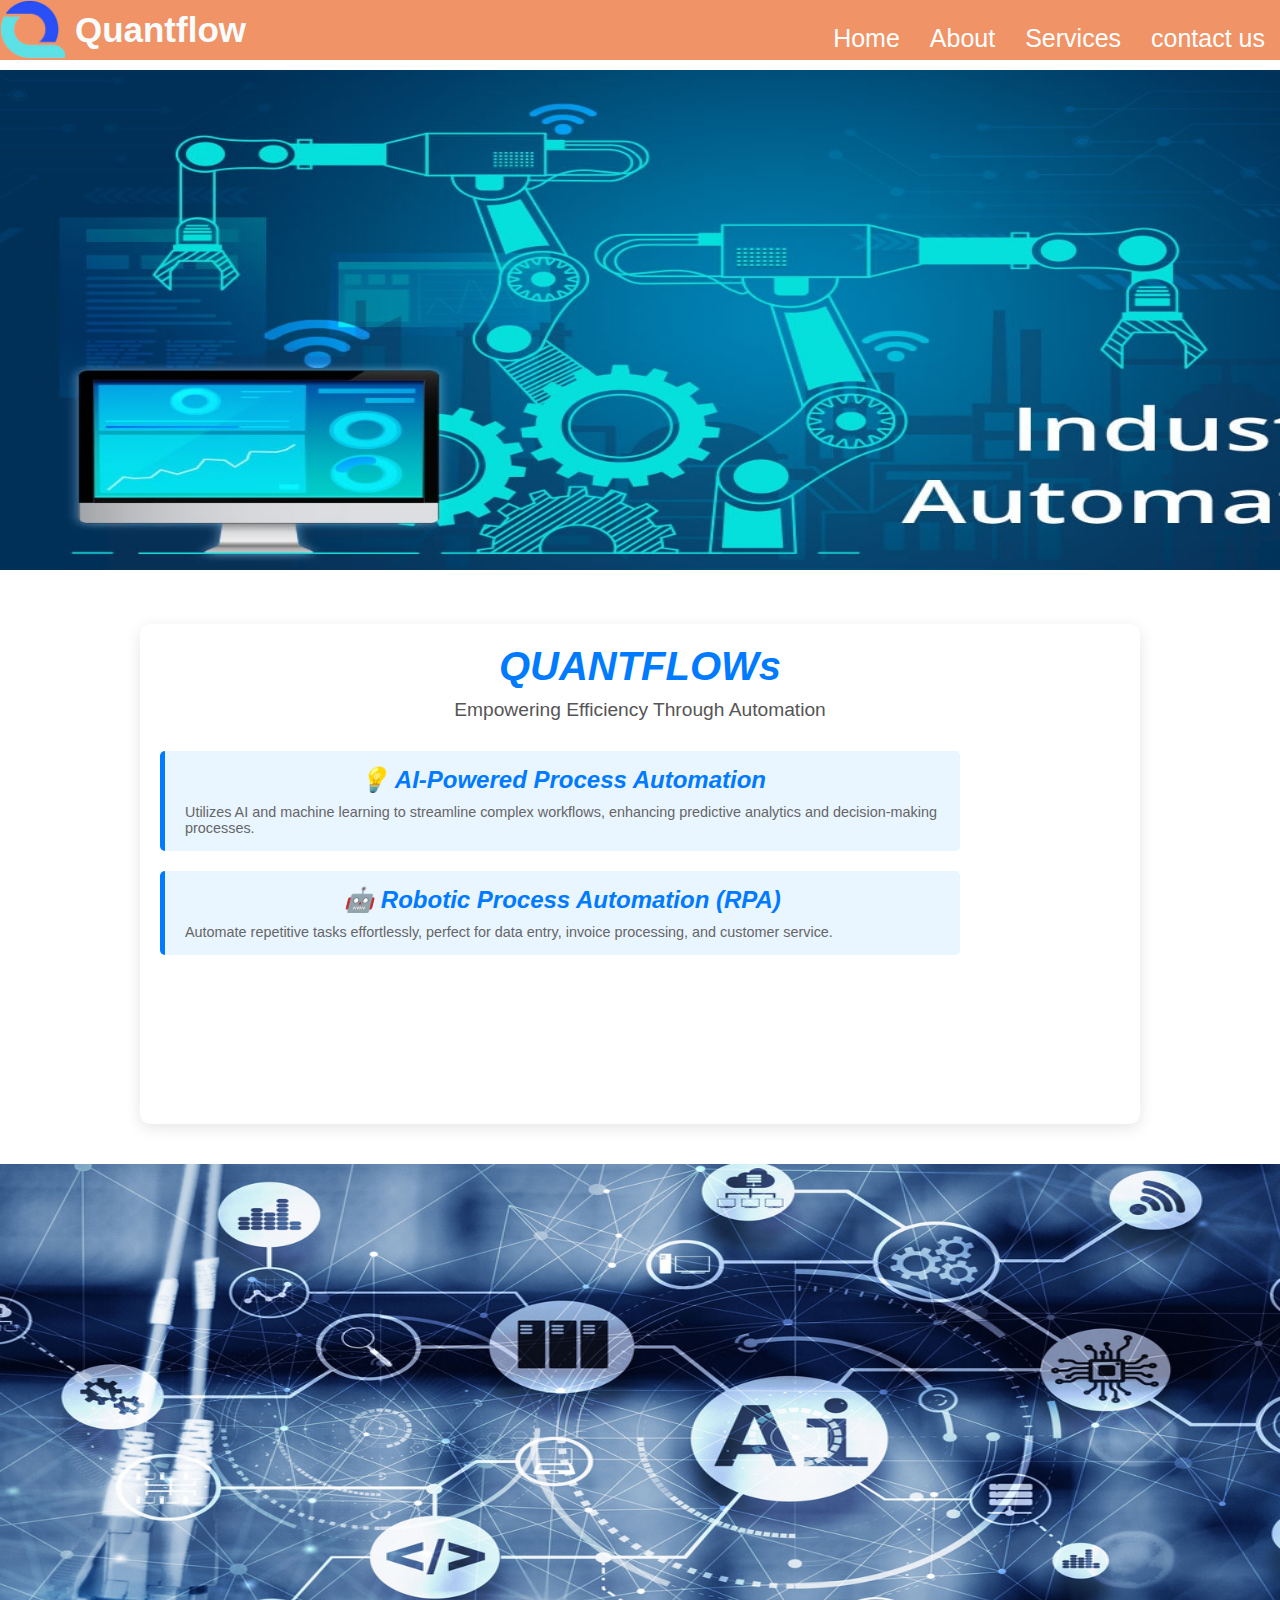
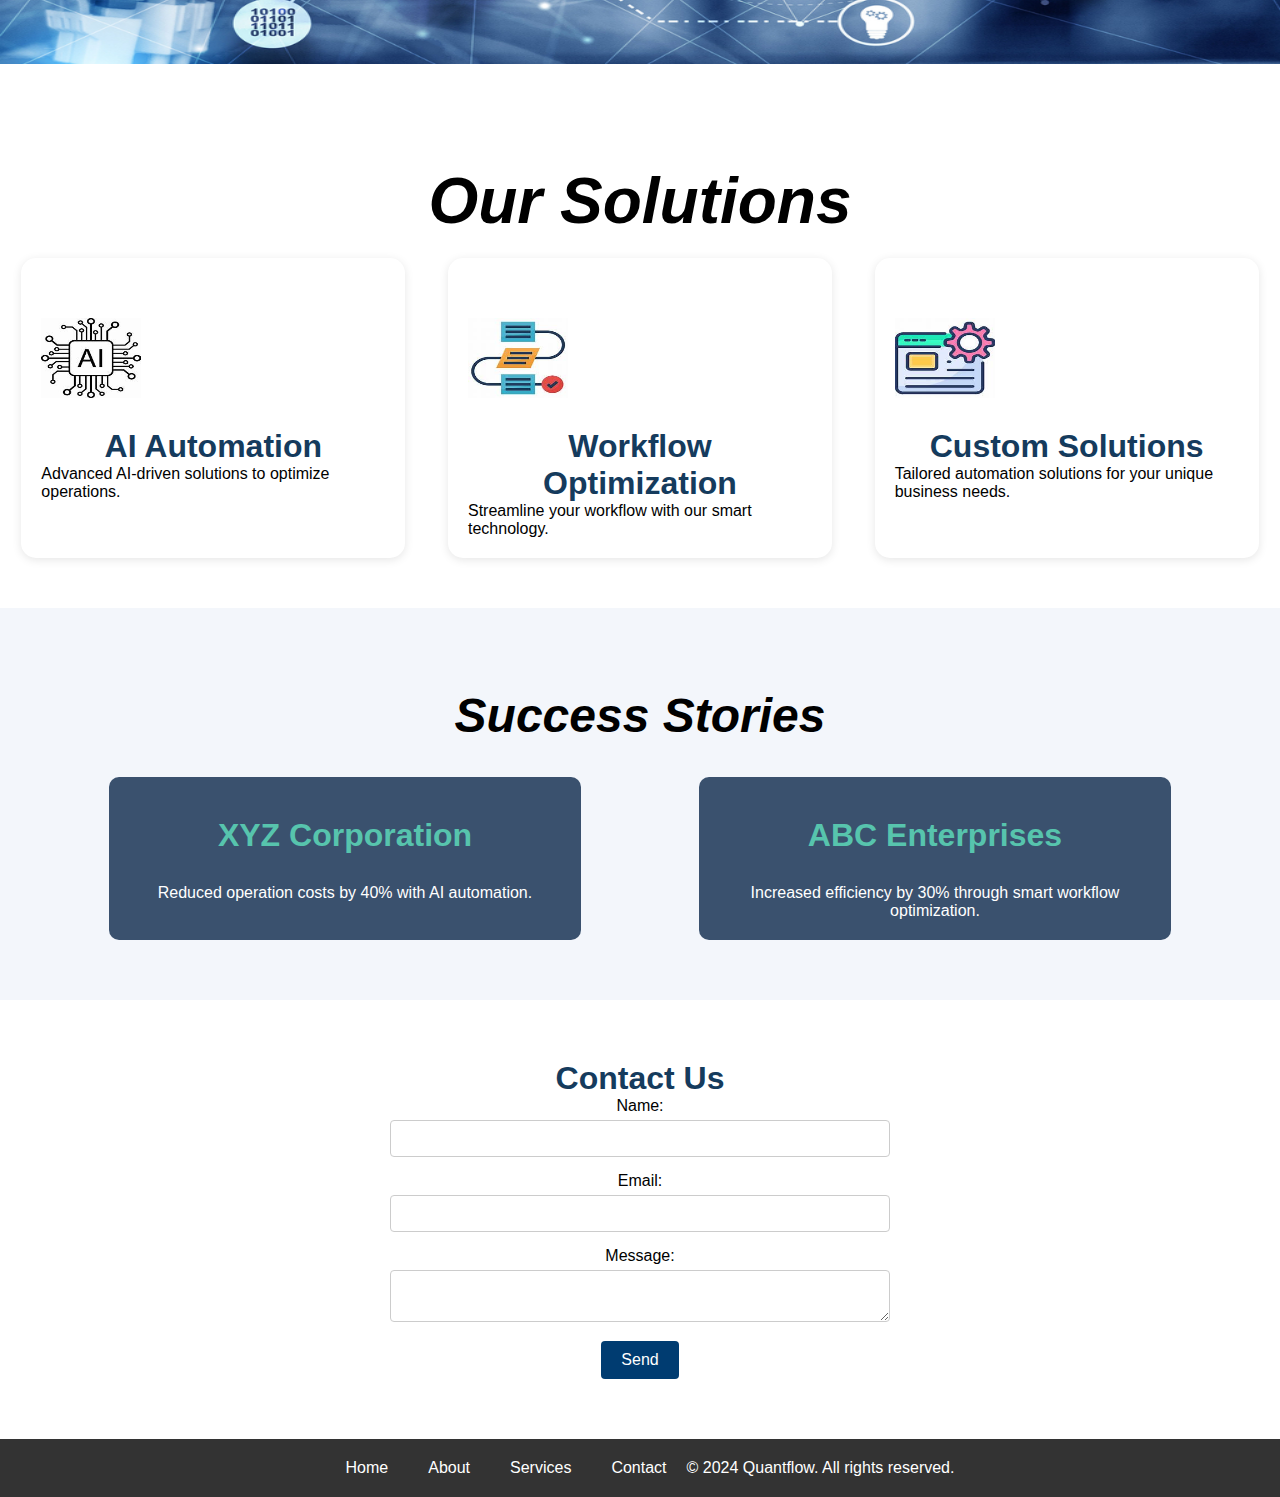
<file: index.html>
<!DOCTYPE html>
<html lang="en">
<head>
    <meta charset="UTF-8">
    <meta name="viewport" content="width=device-width, initial-scale=1.0">
    <title>Quantlow- Home</title>
    <link rel="stylesheet" href="style.css">
</head>
<body>
    <header>
        <div class="logo">
            <img src="image_2024_08_22T10_01_01_894Z.png" alt="My Logo">
            <span>Quantflow</span></div>           
        
        <nav>
            <ul>
                <li><a href="home.html">Home</a></li>
                <li><a href="about.html">About</a></li>
                <li><a href="service.html">Services</a></li>
                <li><a href="#contact">contact us</a></li>
            </ul>
        </nav>
    </header>
 
    <img class="index" src="Industrial_Automation.jpg">
    
    <div class="containerz">
        <h1 class="tgt">QUANTFLOWs</h1>
        <p class="tagline">Empowering Efficiency Through Automation</p>

        <div class="features">
            <div class="featurez">
                <h2>💡 AI-Powered Process Automation</h2>
                <p>Utilizes AI and machine learning to streamline complex workflows, enhancing predictive analytics and decision-making processes.</p>
            </div>
            <div class="featurez">
                <h2>🤖 Robotic Process Automation (RPA)</h2>
                <p>Automate repetitive tasks effortlessly, perfect for data entry, invoice processing, and customer service.</p>
            </div>
        </div>
    </div>
<img class="solutions" src="aiwfctm.jpg">
    
    <section id="services" class="services-section"></section>
        <h2 class="new">Our Solutions</h2>
        <div class="services-grid">
            <div class="service-item">
                <img src="i1.jpeg" alt="AI Automation">
                <h3>AI Automation</h3>
                <p>Advanced AI-driven solutions to optimize operations.</p>
            </div>
            <div class="service-item">
                <img src="w1.jpeg" alt="Workflow Optimization">
                <h3>Workflow Optimization</h3>
                <p>Streamline your workflow with our smart technology.</p>
            </div>
            <div class="service-item">
                <img src="s1.jpeg" alt="Custom Solutions">
                <h3>Custom Solutions</h3>
                <p>Tailored automation solutions for your unique business needs.</p>
            </div>
        </div>
    </section>
     <!-- Case Studies Section -->
     <section id="case-studies" class="case-studies-section">
        <h2 class="case">Success Stories</h2>
        <div class="case-carousel">
            <div class="case-item">
                <h3>XYZ Corporation</h3>
                <p>Reduced operation costs by 40% with AI automation.</p>
            </div>
            <div class="case-item">
                <h3>ABC Enterprises</h3>
                <p>Increased efficiency by 30% through smart workflow optimization.</p>
            </div>
        </div>
    </section>

    
        
    <section id="contact">
        <div class="container">
            <h3>Contact Us</h3>
            <form action="#" method="post">
                <label for="name">Name:</label>
                <input type="text" id="name" name="name" required>
                <label for="email">Email:</label>
                <input type="email" id="email" name="email" required>
                <label for="message">Message:</label>
                <textarea id="message" name="message" required></textarea>
                <button type="submit">Send</button>
            </form>
        </div>
    </section>
    <footer>
            <div class="footer-container">
                <div class="footer-column">
                    <a href="#">Home</a>
                </div>
                <div class="footer-column">
                    <a href="#">About</a>
                </div>
                <div class="footer-column">
                    <a href="#">Services</a>
                </div>
                <div class="footer-column">
                    <a href="#">Contact</a>
                </div>
            <div class="footer-button"></div>
            <p>&copy; 2024 Quantflow. All rights reserved.</p></div>
        </footer>
         <script src="script.js"></script>
</body>
</html>
</file>
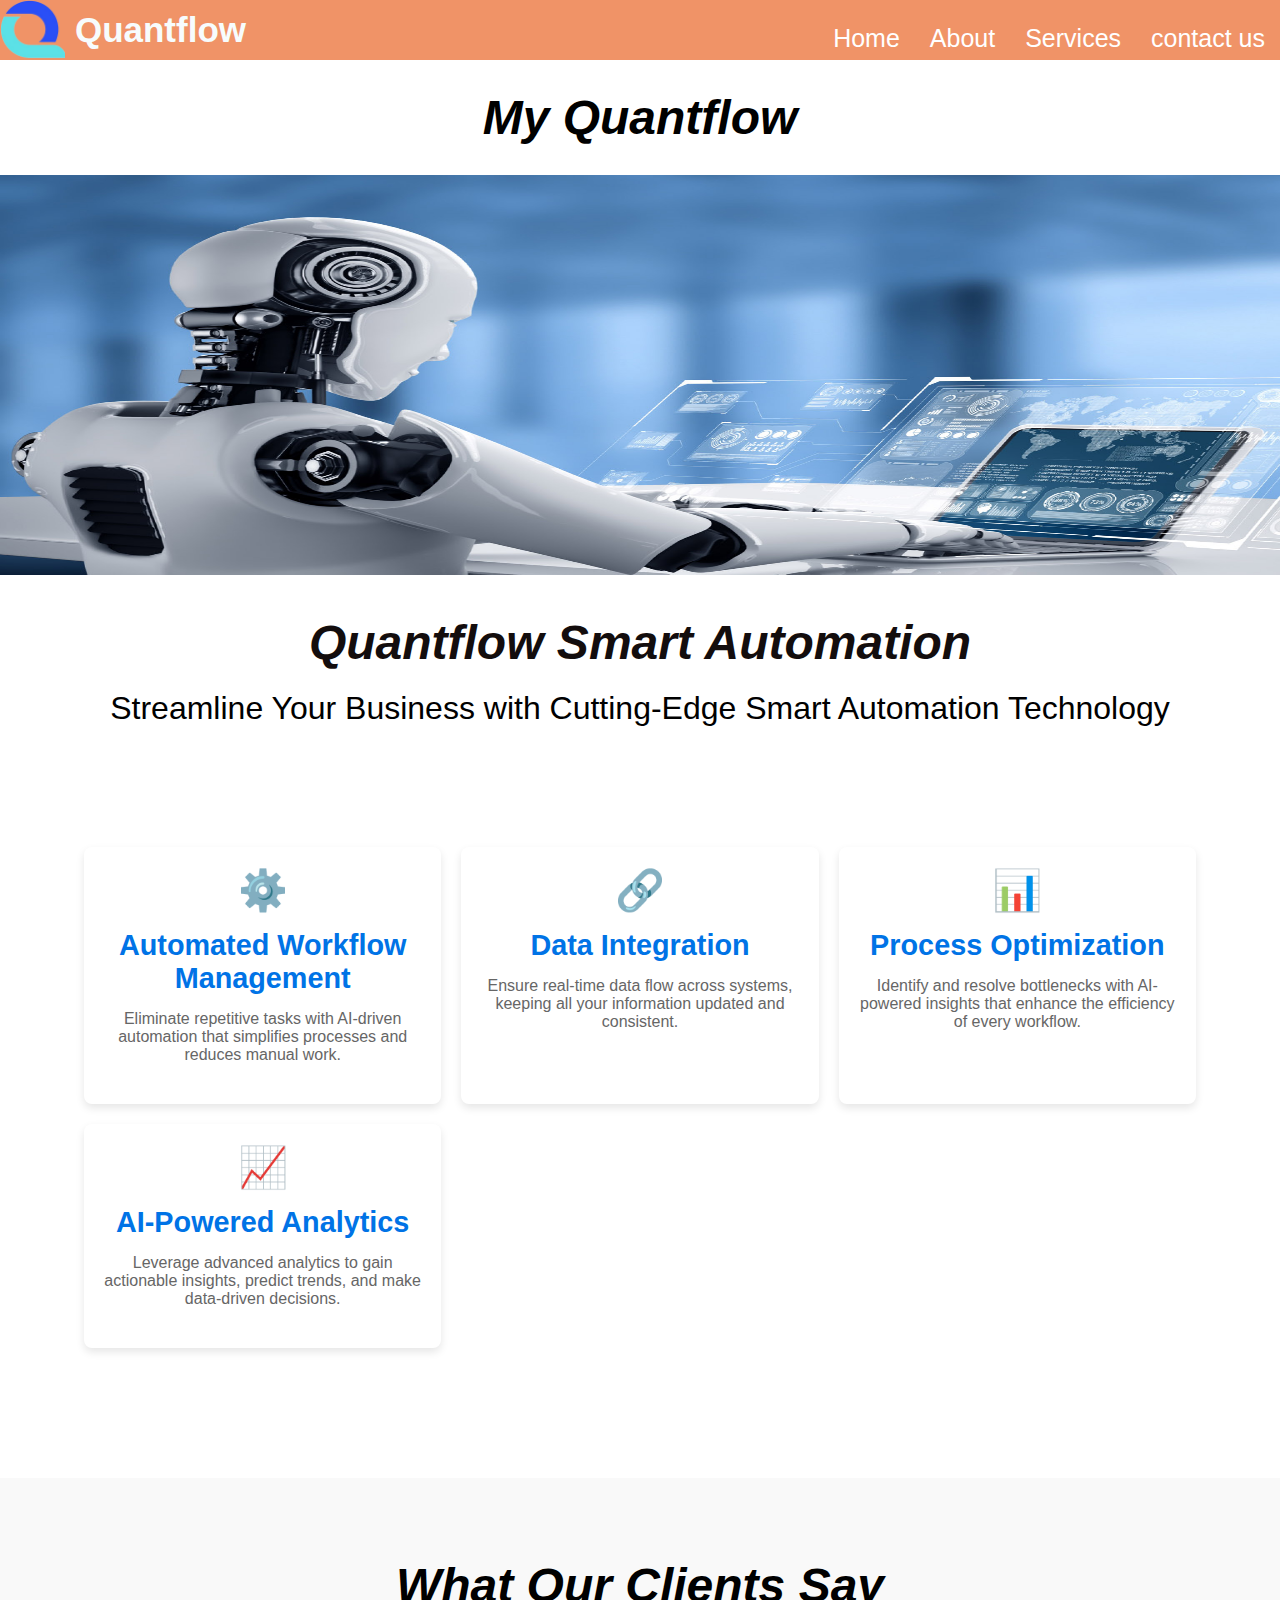
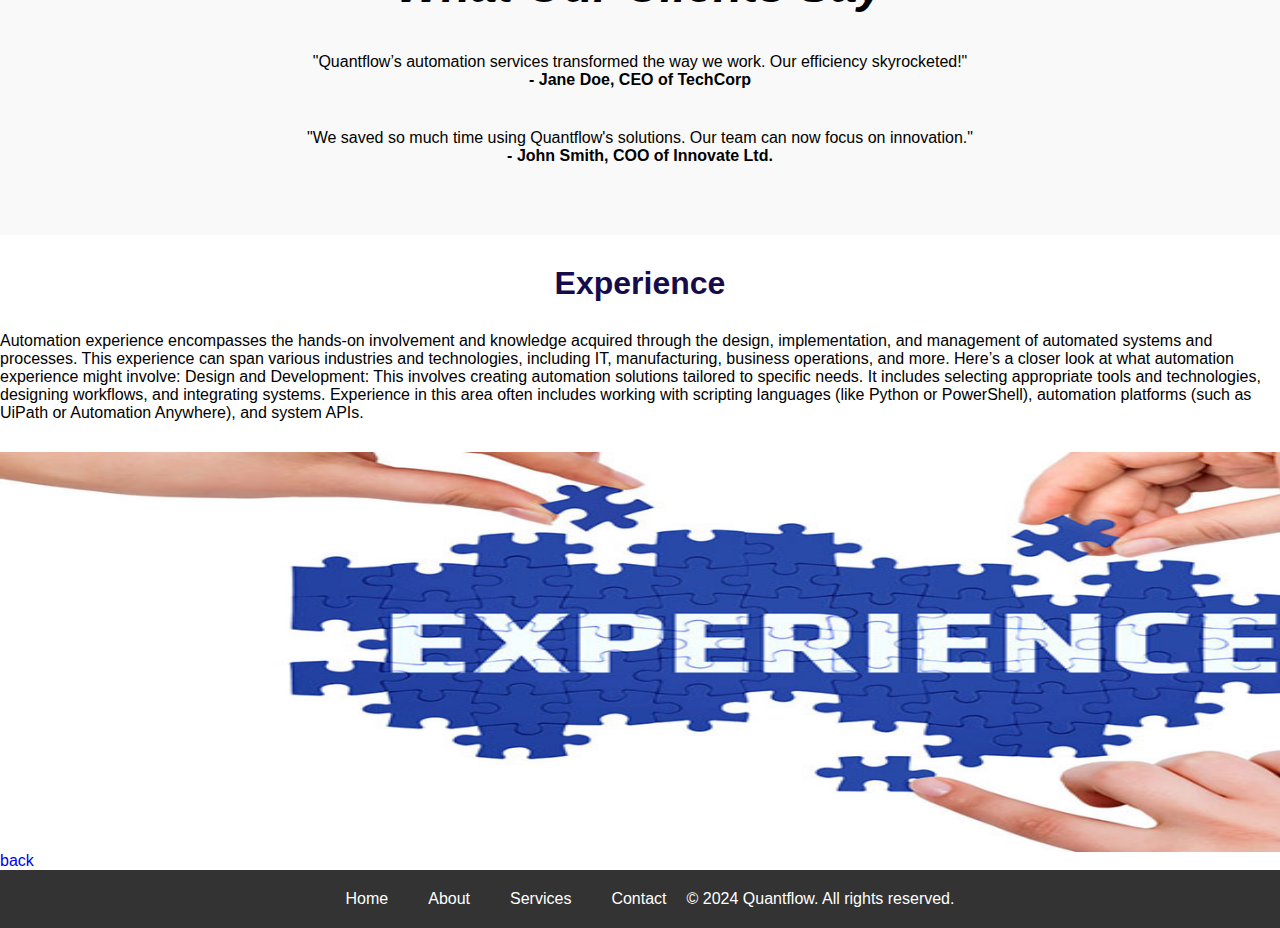
<file: home.html>
<!DOCTYPE html>
<html lang="en">
<head>
    <meta charset="UTF-8">
    <meta name="viewport" content="width=device-width, initial-scale=1.0">
    <title>Document</title>
    <link rel="stylesheet" href="style.css">

</head>
<body>
    <header>
        <div class="logo">
            <img src="image_2024_08_22T10_01_01_894Z.png" alt="My Logo">
            <span>Quantflow</span></div>           
        
        <nav>
            <ul>
                <li><a href="home.html">Home</a></li>
                <li><a href="about.html">About</a></li>
                <li><a href="service.html">Services</a></li>
                <li><a href="#contact">contact us</a></li>
            </ul>
        </nav>
    </header>
    <h2 class="a2">My Quantflow</h2>
    <img class="a2i" src="Automation-in-workplace-today-1.jpg">
    </div>
    
<h1 class="head">
    <h1>Quantflow Smart Automation</h1>
    <p class="f3">Streamline Your Business with Cutting-Edge Smart Automation Technology</p>
</h1>

<div class="containers">
    <section class="featuress">
        <div class="feature-box">
            <div class="feature-icon">⚙️</div>
            <h3 class="f1">Automated Workflow Management</h3>
            <p class="f2">Eliminate repetitive tasks with AI-driven automation that simplifies processes and reduces manual work.</p>
        </div>

        <div class="feature-box">
            <div class="feature-icon">🔗</div>
            <h3 class="f1">Data Integration</h3>
            <p class="f2">Ensure real-time data flow across systems, keeping all your information updated and consistent.</p>
        </div>

        <div class="feature-box">
            <div class="feature-icon">📊</div>
            <h3 class="f1">Process Optimization</h3>
            <p class="f2">Identify and resolve bottlenecks with AI-powered insights that enhance the efficiency of every workflow.</p>
        </div>

        <div class="feature-box">
            <div class="feature-icon">📈</div>
            <h3 class="f1">AI-Powered Analytics</h3>
            <p class="f2">Leverage advanced analytics to gain actionable insights, predict trends, and make data-driven decisions.</p>
        </div>
    </section>
</div>    
 <!-- Testimonials Section -->
 <section id="testimonials" class="testimonials">
    <div class="container">
        <h2 >What Our Clients Say</h2>
        <div class="testimonial-item">
            <p>"Quantflow’s automation services transformed the way we work. Our efficiency skyrocketed!"</p>
            <strong>- Jane Doe, CEO of TechCorp</strong>
        </div>
        <div class="testimonial-item">
            <p>"We saved so much time using Quantflow's solutions. Our team can now focus on innovation."</p>
            <strong>- John Smith, COO of Innovate Ltd.</strong>
        </div>
    </div>
</section>
<h4 class="a7">Experience</h4>
<p class="a8">
    Automation experience encompasses the hands-on involvement and knowledge acquired through the design, implementation, and management of automated systems and processes. This experience can span various industries and technologies, including IT, manufacturing, business operations, and more. Here’s a closer look at what automation experience might involve:
    
    Design and Development: This involves creating automation solutions tailored to specific needs. It includes selecting appropriate tools and technologies, designing workflows, and integrating systems. Experience in this area often includes working with scripting languages (like Python or PowerShell), automation platforms (such as UiPath or Automation Anywhere), and system APIs.
   <img  class="a9" src="Experience-photo.jpg">
   <a href="index.html">back</a>
   <footer>
    <div class="footer-container">
        <div class="footer-column">
            <a href="#">Home</a>
        </div>
        <div class="footer-column">
            <a href="#">About</a>
        </div>
        <div class="footer-column">
            <a href="#">Services</a>
        </div>
        <div class="footer-column">
            <a href="#">Contact</a>
        </div>
    <div class="footer-button"></div>
    <p>&copy; 2024 Quantflow. All rights reserved.</p></div>
  </footer>
    <script src="script.js"></script>

</body>
</html>
</file>
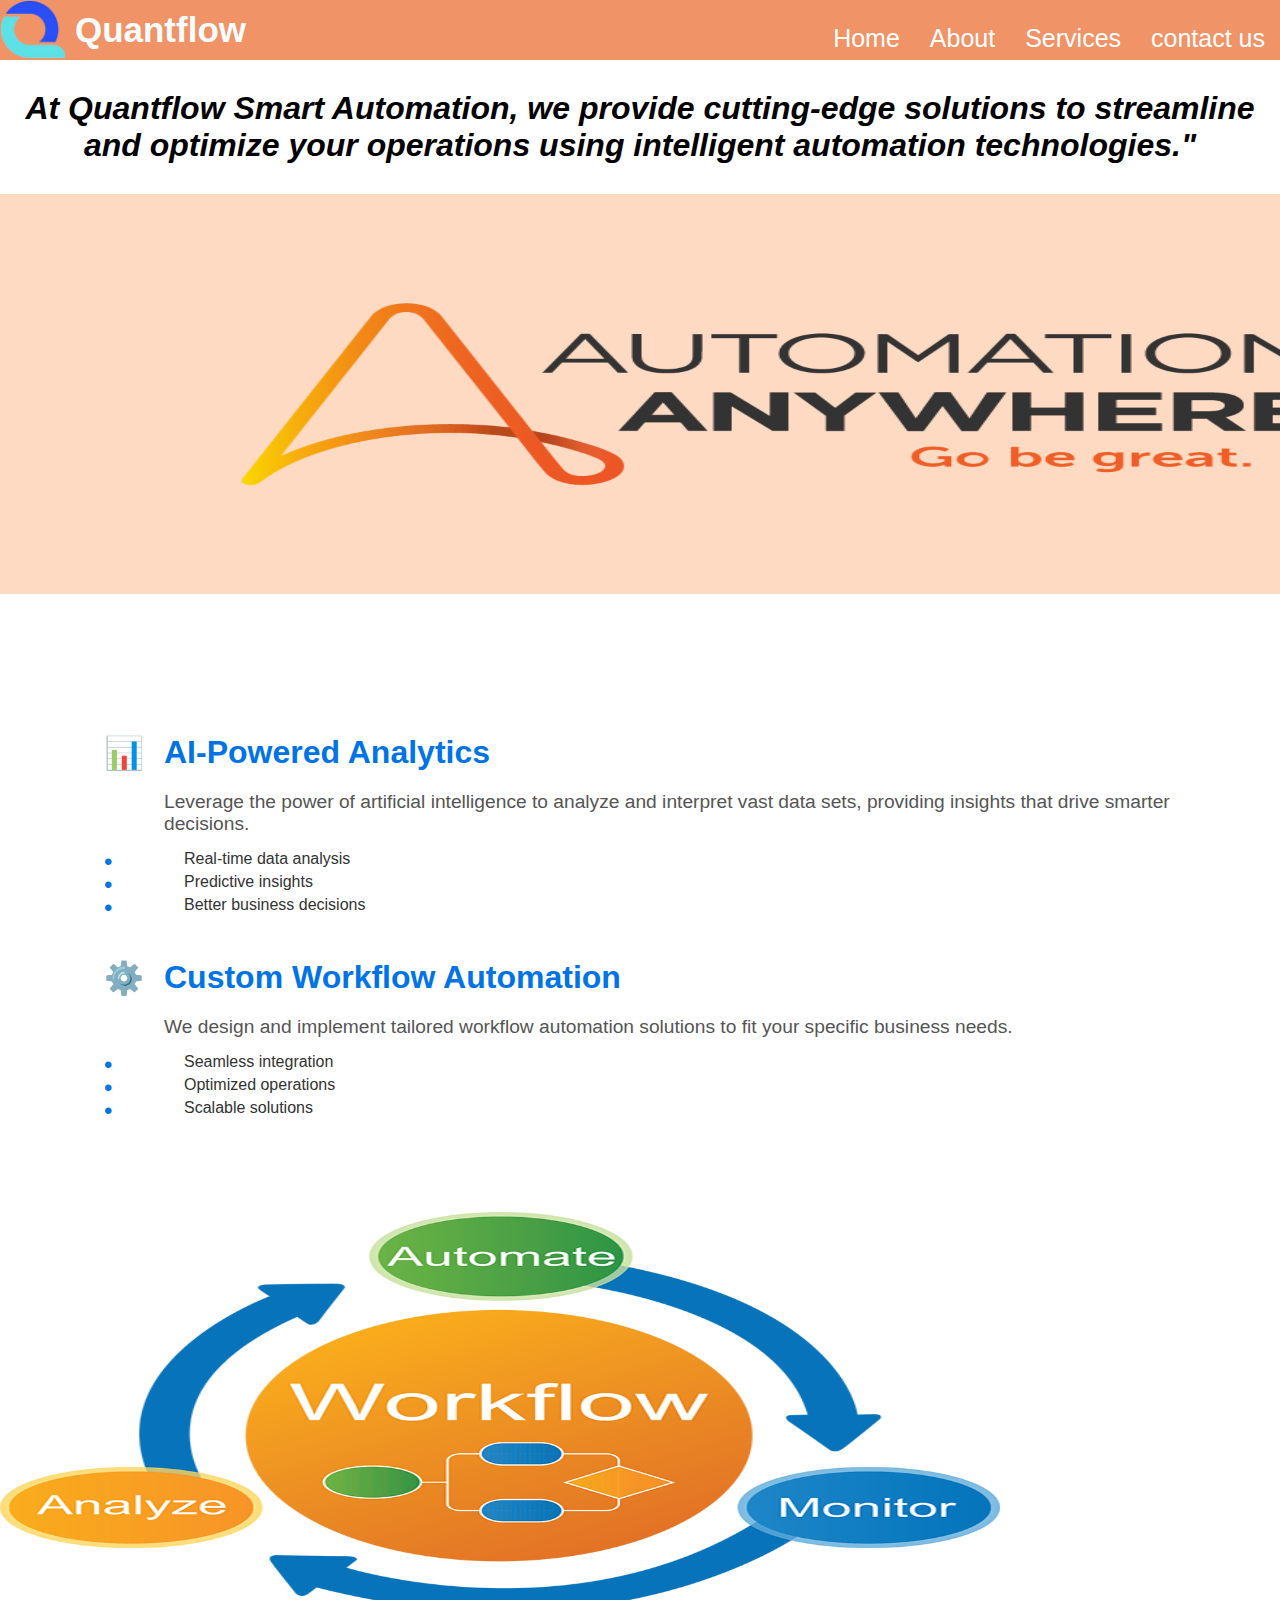
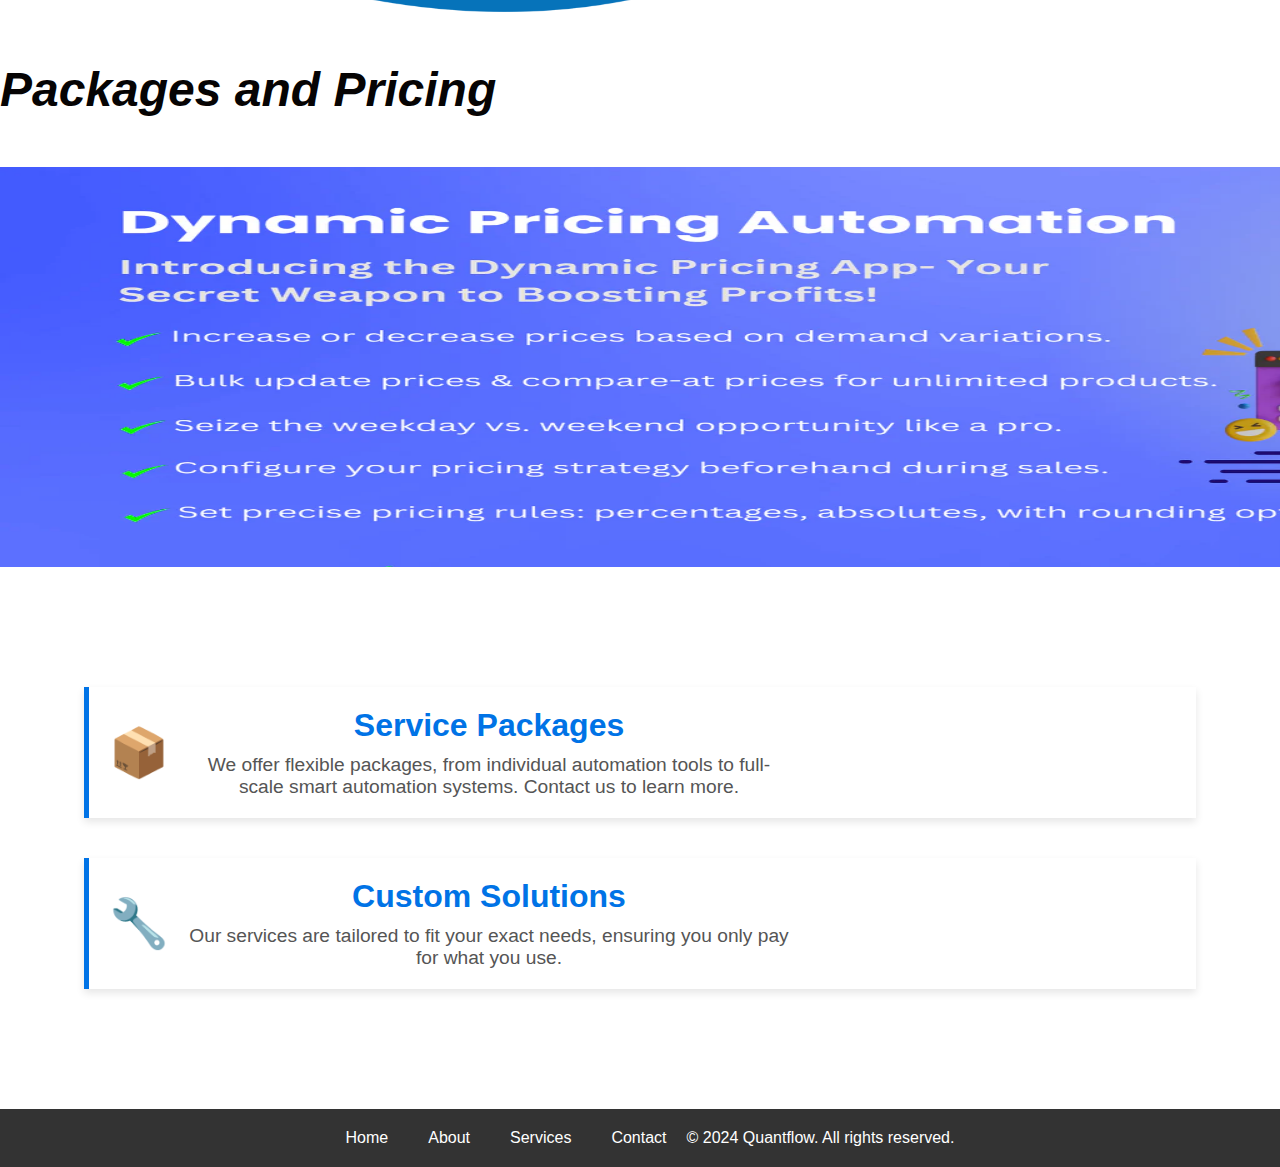
<file: service.html>
<!DOCTYPE html>
<html lang="en">
<head>
    <meta charset="UTF-8">
    <meta name="viewport" content="width=device-width, initial-scale=1.0">
    <title>Document</title>
    <link rel="stylesheet" href="style.css">
</head>
<body>
    <header>
        <div class="logo">
            <img src="image_2024_08_22T10_01_01_894Z.png" alt="My Logo">
            <span>Quantflow</span></div>           
        
        <nav>
            <ul>
                <li><a href="home.html">Home</a></li>
                <li><a href="about.html">About</a></li>
                <li><a href="service.html">Services</a></li>
                <li><a href="#contact">contact us</a></li>
            </ul>
        </nav>
    </header>
<h2 class="s1">At Quantflow Smart Automation, we provide cutting-edge solutions to streamline and optimize your operations using intelligent automation technologies."</h2>
<img  class="se11" src="se1.png">
<div class="containere">
    <section class="service">
        <div class="service-content">
            <div class="service-icon">📊</div>
            <h3 >AI-Powered Analytics</h3>
            <p >Leverage the power of artificial intelligence to analyze and interpret vast data sets, providing insights that drive smarter decisions.</p>
            <ul class="benefits">
                <li>Real-time data analysis</li>
                <li>Predictive insights</li>
                <li>Better business decisions</li>
            </ul>
        </div>
        <div class="service-content">
            <div class="service-icon">⚙️</div>
            <h3>Custom Workflow Automation</h3>
            <p>We design and implement tailored workflow automation solutions to fit your specific business needs.</p>
            <ul class="benefits">
                <li>Seamless integration</li>
                <li>Optimized operations</li>
                <li>Scalable solutions</li>
            </ul>
        </div>
    </section>
</div>

<img class="se2" src="se2.png" alt="image">
<h2 class="hs">Packages and Pricing</h2>
<img class="im1" src="se3.webp">
<div class="containerss">
    <section class="info-sections">
        <div class="info-item">
            <div class="info-icon">📦</div>
            <div class="info-text">
                <h3>Service Packages</h3>
                <p>We offer flexible packages, from individual automation tools to full-scale smart automation systems. Contact us to learn more.</p>
            </div>
        </div>
        <div class="info-item">
            <div class="info-icon">🔧</div>
            <div class="info-text">
                <h3>Custom Solutions</h3>
                <p>Our services are tailored to fit your exact needs, ensuring you only pay for what you use.</p>
            </div>
        </div>
    </section>
</div>
<a href="index.html"></a>
<footer>
    <div class="footer-container">
        <div class="footer-column">
            <a href="#">Home</a>
        </div>
        <div class="footer-column">
            <a href="#">About</a>
        </div>
        <div class="footer-column">
            <a href="#">Services</a>
        </div>
        <div class="footer-column">
            <a href="#">Contact</a>
        </div>
    <div class="footer-button"></div>
    <p>&copy; 2024 Quantflow. All rights reserved.</p></div>


  </footer>
  <script src="script.js"></script>

</body>
</html>
</file>
<file: style.css>
/* General reset */
* {
    margin: 0;
    padding: 0;
}

body {
    font-family: Arial, sans-serif;
}
header {
    background-color: #f09367; /* Change this to your preferred color */
    color: white;
    display: flex;
    justify-content: space-between;
    align-items: center;
   height: 60px;
}

.logo {
    display: flex;
    align-items: center;
}

.logo img{
    height: 60px;
    margin-right: 10px;
}

.logo span {
    font-size: 35px; /* Size of the website name */
    font-weight: bold;
    color: #f7fcfd;
}

nav ul {
    list-style-type: none;
    padding: 0;
    margin: 0;
    display: flex;
}

nav ul li {
    margin: 0 15px;
}

nav ul li a {
    color: white;
    text-decoration: none;
    font-size:25px;
}

nav ul li a:hover {
    text-decoration: underline;
}
.index{
      height: 500px;
      width: 1550px;
      margin-top: 10px;
}


.containerz {
    max-width: 1000px;
    height: 500px;
    margin: auto;
    padding: 20px;
    background: white;
    border-radius: 10px;
    box-shadow: 0 4px 15px rgba(0, 0, 0, 0.1);
    display: block;
    margin-top: 50px;
}

.tgt {
    font-size: 2.5em;
    color: #007BFF;
    margin-bottom: 10px;
}

.tagline {
    font-size: 1.2em;
    color: #555;
    margin-bottom: 30px;
    text-align: center;
    align-items: center;
}

.features {
    display: flex;
    flex-direction: column;
    gap: 20px;
    height: 300px;
    width: 800px; /* Space between features */
}

.featurez {
    background-color: #e9f5ff;
    border-left: 5px solid #007BFF;
    padding: 15px 20px;
    border-radius: 5px;
    transition: transform 0.3s;
}

.featurez:hover {
    transform: translateY(-5px);
}

.featurez h2 {
    font-size: 1.5em;
    color: #007BFF;
    margin-bottom: 10px;
}

.featurez p {
    font-size: 0.9em;
    color: #666;
}





/* Services Section */
.services-section {
    padding: 50px;
    text-align: center;
}

.services-grid {
    display: flex;
    justify-content: space-around;
    margin-top: 20px;

}

.service-item {
    background-color: white;
    padding: 20px;
    border-radius: 15px;
    width:30%;
    box-shadow: 0 2px 10px rgba(0, 0, 0, 0.1);
    transition: transform 0.3s;
}
.service-item h3{
    display: block;
    margin-top: 30px;
}

.service-item:hover {
    transform: translateY(-5px);
}

.service-item img {
    max-width: 100px;
    max-height: 80px;
    margin-bottom: 20px;
    display: block;
margin-top: 40px;}
/* Case Studies Section */
.case-studies-section {
    padding: 50px;
    background-color: #f3f6fb;
    color: white;
    text-align: center;
    display: block;
    margin-top: 50px;
}

.case-carousel {
    display: flex;
    justify-content: space-around;
}

.case-item {
    width: 40%;
    background-color: #3a516e;
    padding: 20px;
    border-radius: 10px;
    margin: 10px;
    display: block;
    margin-top: 34px;
}
.case-studies-section  h2{
    color:black;
    display: block;
    margin-top: 30px;
}

.case-item h3 {
    color: #57c4ad;
    display: block;
    margin-top: 20px;
}
.case-item p{
    display: block;
    margin-top: 30px;
}

.solutions{
    height: 500px;
    width: 1500px;
    display: block;
    margin-top: 40px;
}
.new {
    color: black;
    font-size: 4rem;
}


a {
    text-decoration-color:  rgb(31, 31, 206);
    text-decoration: none;
}
a:hover {
    text-decoration: underline;
}
.a2{
    display: block;
    margin-top: 30px;
    color: #000;
    font-size: 3rem;
}
.a2i{
    display: block;
    margin-top: 30px;
    margin-left: 0px;
}
.a3{
    display: block;
    margin-top: 30px;
}.a4{
    display: block;
    margin-top: 30px;
}.a5{
    display: block;
    margin-top: 30px;
}
.a6{
    display: block;
    margin-top: 30px;
}


.containers {
    width: 90%;
    margin: 0 auto;
    padding: 20px;
}

.head {
    text-align: center;
    padding: 20px 0;
}
.f3{
    color: #000;
    text-align: center;
    align-items: center;
    font-size: 2rem;
    display: block;
    margin-top: 20px;
}

.f1 {
    font-size: 3rem;
    color: #0073e6;
}

.f2 {
    font-size: 1.2rem;
    margin: 10px 0 20px;
    color: #555;
}

.featuress {
    display: grid;
    grid-template-columns: repeat(auto-fit, minmax(300px, 1fr));
    gap: 20px;
    margin-top: 40px;
}

.feature-box {
    background: #fff;
    padding: 20px;
    border-radius: 8px;
    box-shadow: 0 4px 8px rgba(0,0,0,0.1);
    transition: transform 0.3s ease;
}

.feature-box:hover {
    transform: translateY(-10px);
}

.feature-icon {
    font-size: 2.5rem;
    color: #0073e6;
}

.feature-box h3 {
    font-size: 1.8rem;
    margin: 15px 0;
}

.feature-box p {
    font-size: 1rem;
    color: #666;
}



/* Testimonials Section */
.testimonials {
    background-color: #f9f9f9;
    padding: 50px 0;
    text-align: center;
    display: block;
    margin-top: 50px;
}

.testimonial-item {
    margin: 20px 0;
    display: block;
    margin-top: 40px;
}
.container h2{
    color: #000;
    display: block;
    margin-top: 30px;
}
.a7{
    display: block;
    margin-top: 30px;
}.a8{
    display: block;
    margin-top: 30px;
}.a9{
    display: block;
    margin-top: 30px;
}


section {
    padding: 60px 0;
    text-align: center;
}
u2 li {
    font-size: 2rem;
    display: block;
    margin-top: 30px;
}
.u1 li{
    font-size: 1rem;
    color: black;
    display: block;
    margin-top: 30px;
}
.u1 li dl{
    font-size: 2rem;
    color: black;
    display: block;
    margin-top: 30px;
}
.i5{
    display: block;
    margin-top: 50px;
    font-size: 3rem;
    color: black;
    align-items: center;
    text-align: center;
}
.h5{
    display: block;
    margin-top: 50px;
    font-size: 3rem;
    color: black;
    align-items: center;
    text-align: center;
} 


.content {
    text-align: center;
    color: rgb(76, 40, 204); /* Adjust based on your background */
    padding: 20px;
    background: rgba(164, 221, 143, 0.5); /* Optional: Adds a semi-transparent background behind the text */
    border-radius: 10px;
}

.container {
    width: 80%;
    margin: 0 auto;
}
 
.logo{height:60px;
       width: 80px;}
/* Container to hold the image and text */
.inherit{
    height: 500px;
    width:1600px;
    display: block;
    margin-top: 3opx;
}

/* General Styling */
/* General Styling */


/* Container */
.containerse {
    width: 90%;
    margin: 0 auto;
    padding: 20px;
}

/* Vision Section */
.vision {
    position: relative;
    margin-top: 60px;
    text-align: center;
    overflow: hidden;
}

.vision-content {
    background: radial-gradient(circle at center, #0073e6, #0e0b6c);
    color: #fff;
    padding: 60px 40px;
    border-radius: 20px;
    box-shadow: 0 12px 24px rgba(0,0,0,0.3);
    position: relative;
    z-index: 1;
    transform: scale(1);
    transition: transform 0.3s ease;
}

.vision-content:hover {
    transform: scale(1.05);
}

.vision-content h2 {
    font-size: 2.8rem;
    margin-bottom: 20px;
    text-transform: uppercase;
    letter-spacing: 1px;
}

.vision-content p {
    font-size: 1.3rem;
    max-width: 800px;
    margin: 0 auto;
    line-height: 1.8;
}

/* Decorative Element */
.vision::before {
    content: '';
    position: absolute;
    top: 50%;
    left: 50%;
    width: 300%;
    height: 300%;
    background: url('path/to/set-round-circular-decorative-patterns-vector-vector-art-60776609.webp') no-repeat center center;
    background-size: cover;
    opacity: 0.1;
    transform: translate(-50%, -50%);
    z-index: 0;
}


/* Container */
.containerees {
    width: 90%;
    margin: 0 auto;
    padding: 20px;
}

/* Mission Section */
.mission {
    margin-top: 40px;
    text-align: center;
}

.mission h2 {
    font-size: 2.5rem;
    color: #0073e6;
    margin-bottom: 20px;
}

.mission p {
    font-size: 1.2rem;
    color: #555;
    max-width: 800px;
    margin: 0 auto;
    line-height: 1.8;
}

/* Values Section */
.values {
    margin-top: 60px;
}
.mission h2{
    color: #000;
}

.value-item {
    display: flex;
    align-items: flex-start;
    gap: 20px;
    margin-bottom: 40px;
    padding: 20px;
}

.value-icon {
    font-size: 3rem;
    color: #0073e6;
    flex-shrink: 0;
}

.value-text {
    max-width: 600px;
}

.value-text h3 {
    font-size: 1.8rem;
    color: #111214;
    margin-bottom: 10px;
}

.value-text p {
    font-size: 1.1rem;
    color: #555;
}

/* Text overlay styling */
.overlay-texts {
    position: absolute;
    top: 50%;
    left: 70%;
    transform: translate(-50%, -50%);
    color: rgb(74, 43, 43);
    font-size: 2rem;
    font-weight: bold;
    font-style: italic;
    text-shadow: 2px 2px 4px rgba(0, 0, 0, 0.8); /* Optional shadow for better readability */
}
.head{
    color: black;
}
.p2{
    font-size: 2rem;
    font-style: italic;
    color: #160c4c;
    display:block;
    margin-top: 30px;
}

ol li {
    font-size:2rem ;
    color: #2b34b1;
    font-style:calc();

}

.i2{
    margin-top: auto;
    height: 800px;
   width: 1200px;
   display: block;
   margin-top: 40px;
   }
.content {
    display: grid;                  /* Enables grid layout */
    grid-template-columns: 1fr 1fr; /* Creates two equal columns */
    gap: 20px;  
    color: #ccc; 
    column-gap:3rem ;                   /* Adds space between columns */
  }
  .h2{
    display: block;
  margin-top: 40px;}
  .hh2{
    display: block;
  margin-top: 40px;}
  .hh3{
    display: block;
  margin-top: 50px;}
  .ol1{
    display: block;
    margin-top: 30px;
    font-size: 1rem;
    color: #000;
  }
  
  .box1{
    padding: 50px;
    background-color: rgb(101, 110, 235);
    font-size: 2rem;
  }
  .s1{
    color: black;
    font-family: 'Franklin Gothic Medium', 'Arial Narrow', Arial, sans-serif;
    font-size: 2rem;
    margin-bottom: 30px;
    margin-top: 30px;

  }
  .se11{
    display: block;
    margin-bottom: 60px;
  }
  /* General Styling */

/* Container */
.containere {
    width: 90%;
    margin: 0 auto;
    padding: 20px;
}

/* Services Section */
.service {
    display: flex;
    flex-direction: column;
    gap: 40px;
    margin-top: 40px;
    padding: 20px;
}

/* Service Content without Boxes */
.service-content {
    position: relative;
    padding-left: 60px; /* For icon positioning */
}

/* Service Icon */
.service-icon {
    font-size: 2rem;
    color: #0073e6;
    position: absolute;
    left: 0;
    top: 0;
}

/* Service Title */
.service-content h3 {
    font-size: 2rem;
    color: #0073e6;
    margin-bottom: 10px;
    text-align: left;
    
}

/* Service Description */
.service-content p {
    font-size: 1.2rem;
    color: #555;
    margin-bottom: 15px;
    text-align: left;
    display: block;
    margin-top: 20px;
    margin-left: 0px;
}

/* Benefits List */
.benefits {
    list-style-type: none;
}

.benefits li {
    font-size: 1rem;
    color: #333;
    margin: 5px 0;
    padding-left: 20px;
    text-align: left;
}
.benefits li:before{
    content: "•";
    position: absolute;
    left: 0;
    color: #0073e6;
    font-size: 1.5rem;
    line-height: 1;
}

    
  .l1{
    font-size: 1rem;
    color: black;
  }
  .l1 li dl{
    font-family: 'Franklin Gothic Medium', 'Arial Narrow', Arial, sans-serif;
    font-size: 2rem;
    display: block;
    margin-top: 40px;
  }
  .se2{
    width: 1000px;
    height: 400px; 
    display: block;
    margin-top: 50px;
  }
  .im1{
    display: block;
    margin-top: 50px;
  }
  .hs{
    font-size: 3rem;
    color: rgb(6, 4, 4);
    align-items: normal;
    display: block;
    margin-top: 50px;
    text-align: left;
  }
  /* General Styling */


/* Container */
.containerss {
    width: 90%;
    margin: 0 auto;
    padding: 20px;
}

/* Info Sections */
.info-sections {
    margin-top: 40px;
}

/* Info Item */
.info-item {
    display: flex;
    align-items: center;
    gap: 20px;
    margin-bottom: 40px;
    padding: 20px;
    background: #ffffff;
    border-left: 5px solid #0073e6;
    box-shadow: 0 4px 8px rgba(0,0,0,0.1);
    transition: transform 0.3s ease, box-shadow 0.3s ease;
}

.info-item:hover {
    transform: translateX(10px);
    box-shadow: 0 8px 16px rgba(0,0,0,0.2);
}

/* Info Icon */
.info-icon {
    font-size: 3rem;
    color: #0073e6;
}

/* Info Text */
.info-text {
    max-width: 600px;
}

.info-text h3 {
    font-size: 2rem;
    color: #0073e6;
    margin-bottom: 10px;
}

.info-text p {
    font-size: 1.2rem;
    color: #555;
}

 
h1 {
    text-align: center;
    align-items: center;
    font-size: 3rem;
    color:rgb(19, 13, 13);
    font-style: italic;
    
}
img{
    height: 400px;
    width: 1600px;
}
h5{
    font-size: 5rem;
    text-align: left;
    font-family: 'Segoe UI', Tahoma, Geneva, Verdana, sans-serif;
    color: #007bff;
}
ul{
    font-size: 3rem;
    color: #160c4c;
}

h2{
    text-align: center;
    align-items: center;
    font-size:3rem ;
    color: #742020;
    font-style: italic;
}
ol{
    font-size:2rem ;
}
h3{
    font-size: 2rem;
    color: #153b5d;
    text-align: center;
    align-items: center;
}
h4{
    text-align: center;
    align-items: center;
    color: #160c4c;
    font-size: 2rem;
}

form {
    max-width: 500px;
    margin: 0 auto;
}

form label {
    display: block;
    margin-bottom: 5px;
}

form input, form textarea {
    width: 100%;
    padding: 10px;
    margin-bottom: 15px;
    border: 1px solid #ccc;
    border-radius: 4px;
}
button {
    background-color: #007bff;
    color: white;
    border: none;
    padding: 10px 20px;
    border-radius: 5px;
    cursor: pointer;
    font-size: 16px;
}

button:hover {
    background-color: #0056b3;
}

form button {
    background-color: #003c71;
    color: #fff;
    border: none;
    padding: 10px 20px;
    border-radius: 4px;
    cursor: pointer;
}

* {
    margin: 0;
    padding: 0;
    box-sizing: border-box;
}

footer {
    background-color: #333;
    padding: 20px 0;
    text-align: center;
    color: white;
}

.footer-container {
    display: flex;
    justify-content: center;
}

.footer-column {
    margin: 0 20px;
}

.footer-column a {
    color: white;
    text-decoration: none;
    font-size: 16px;
}

.footer-column a:hover {
    text-decoration: underline;
}
</file>
